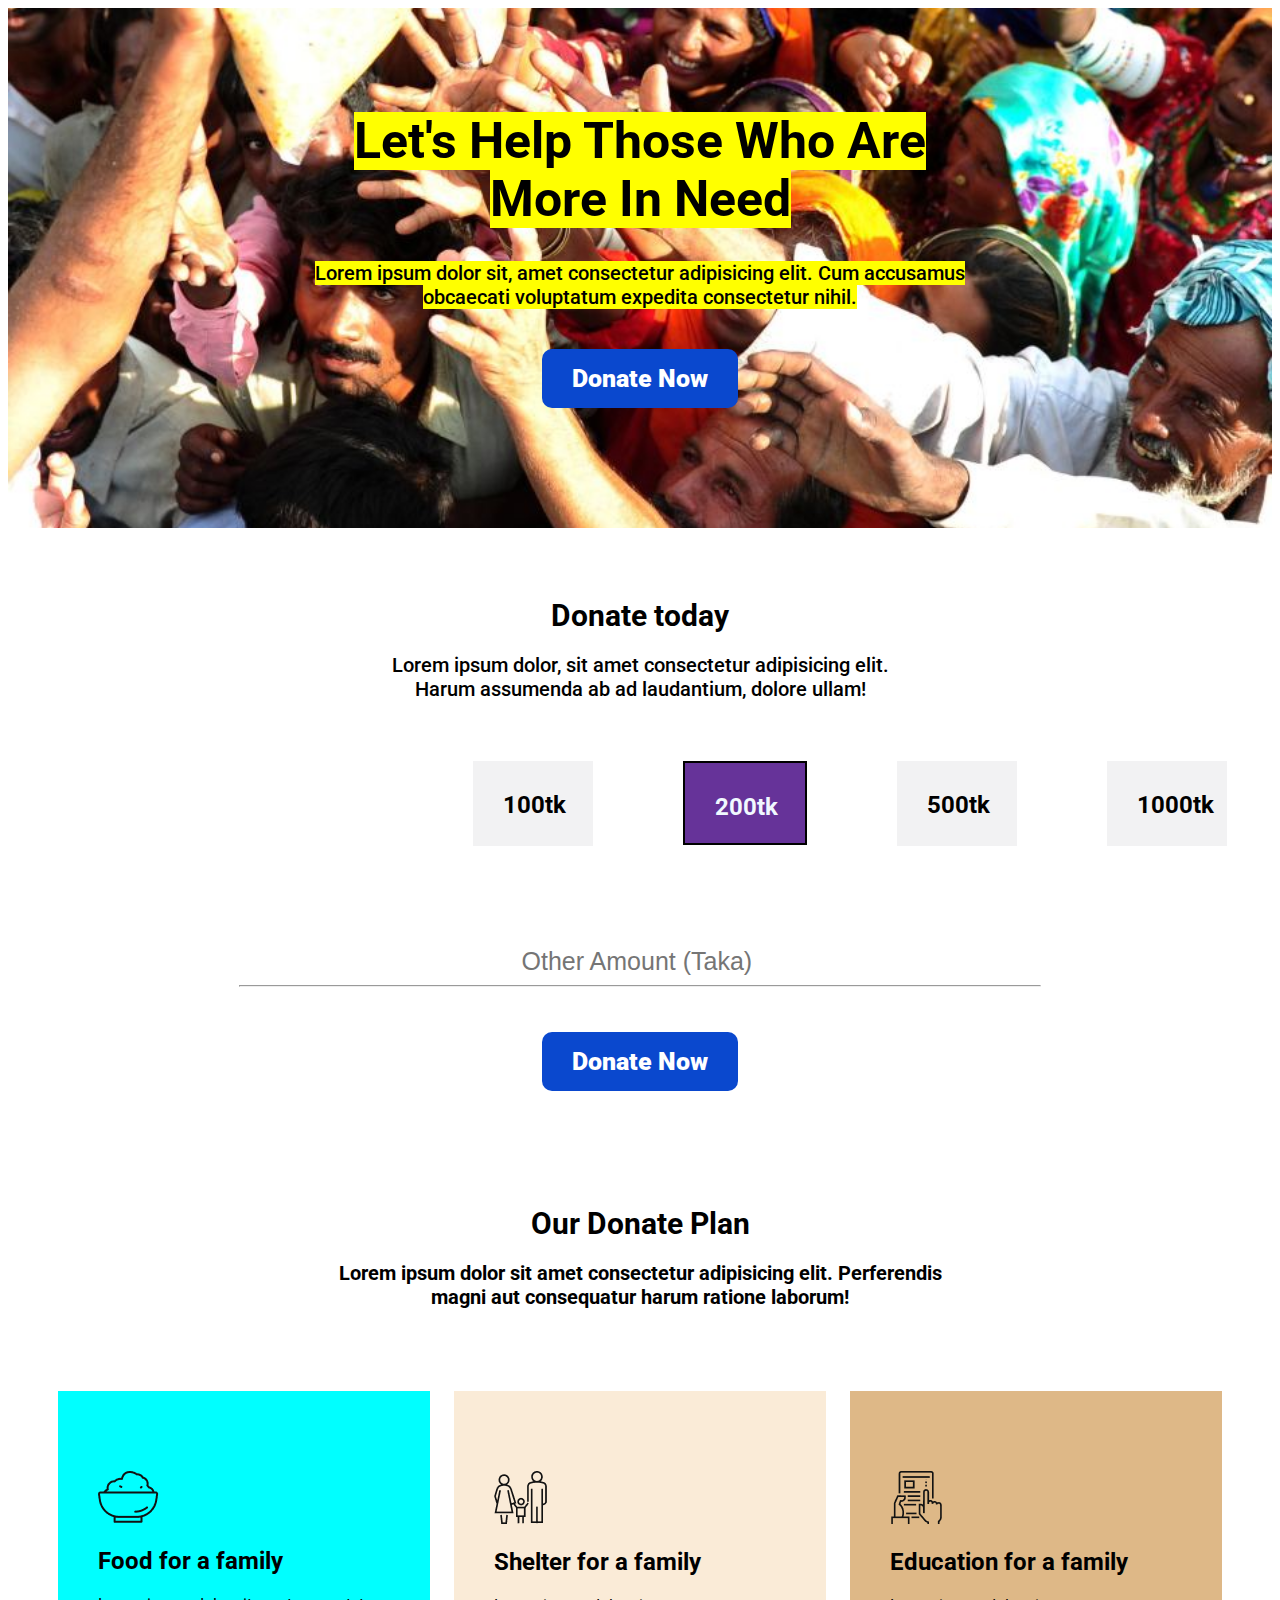
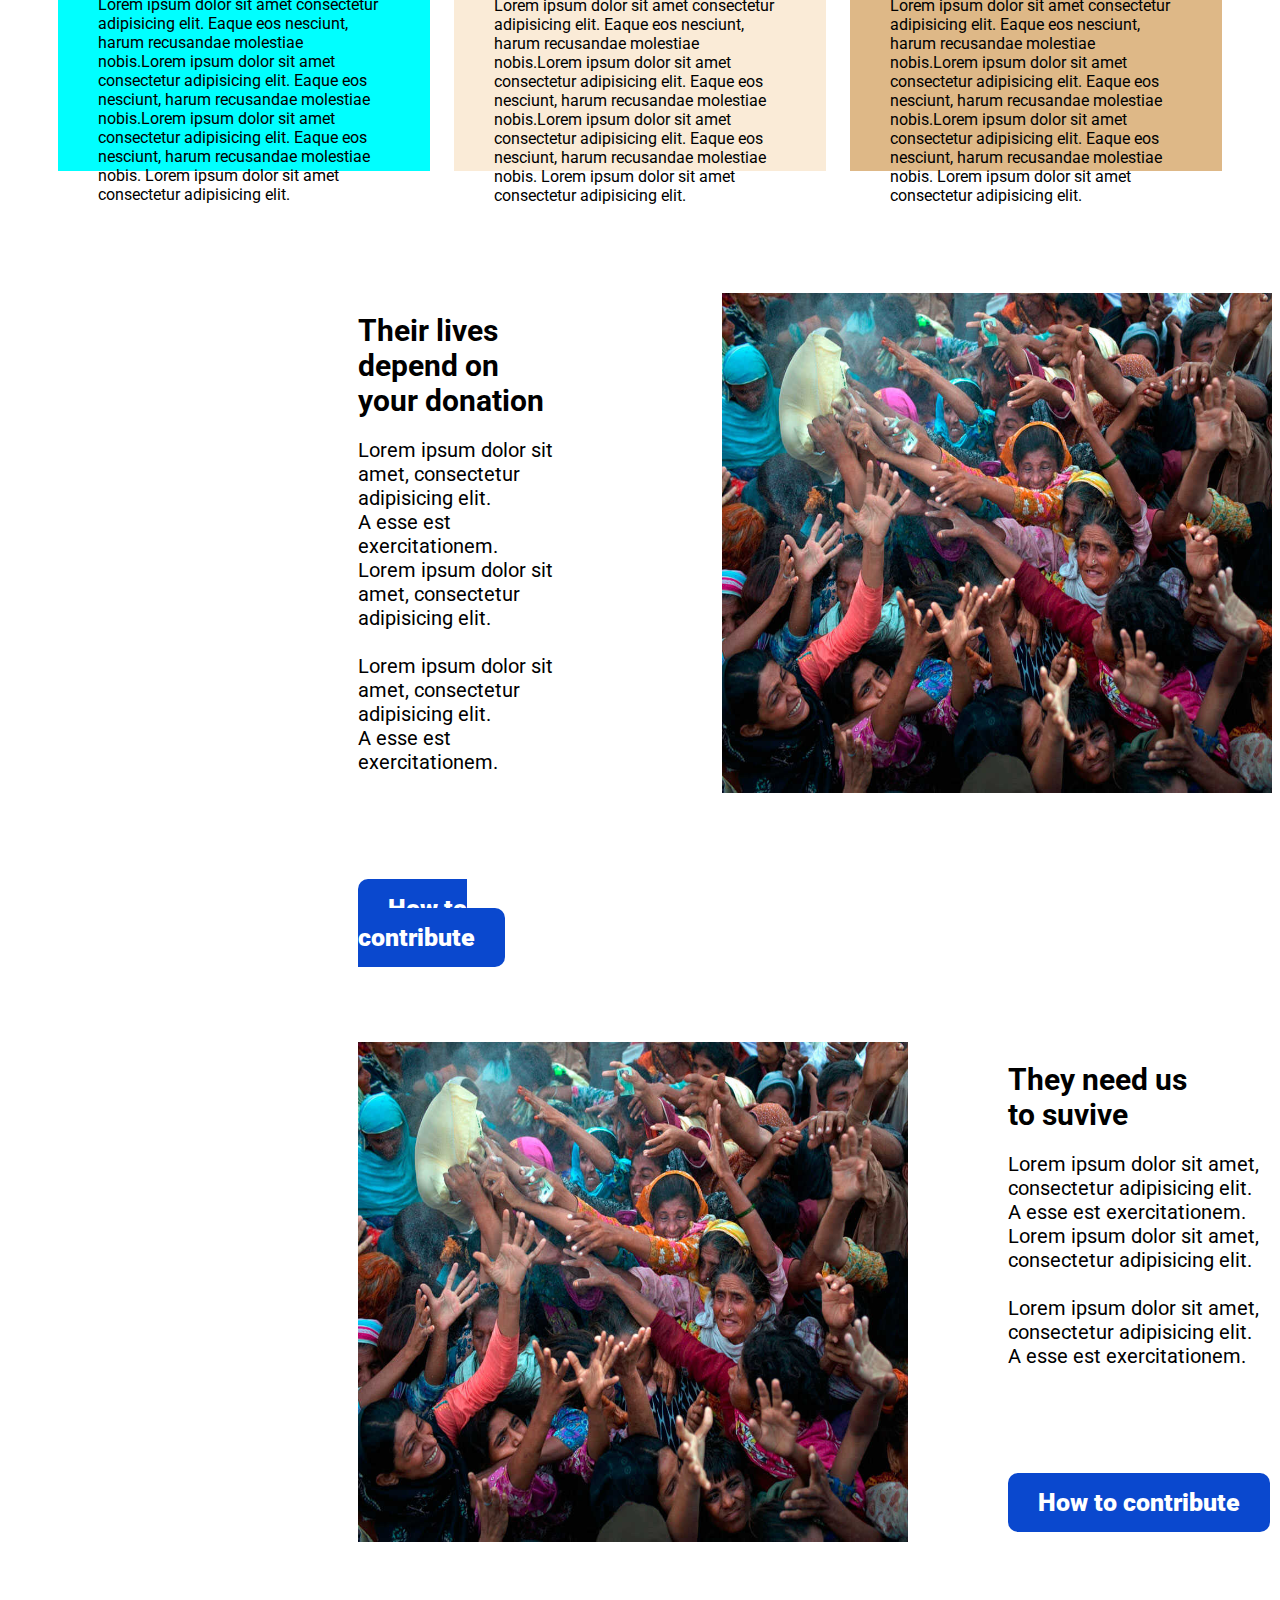
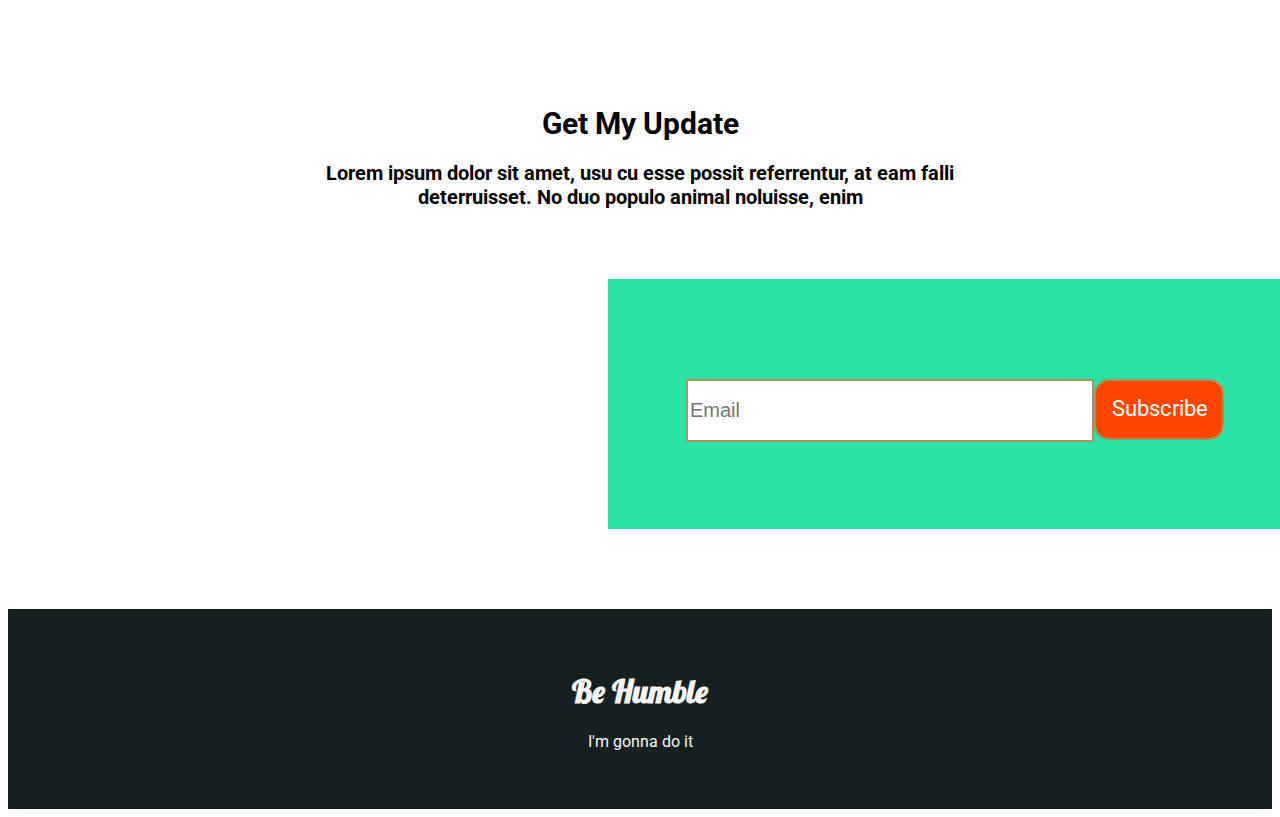
<file: index.html>
<!DOCTYPE html>
<html lang="en">
<head>
    <meta charset="UTF-8">
    <meta name="viewport" content="width=device-width, initial-scale=1.0">
    <title>Donate today</title>
    <link rel="preconnect" href="https://fonts.googleapis.com">
    <link rel="preconnect" href="https://fonts.gstatic.com" crossorigin>
    <link href="https://fonts.googleapis.com/css2?family=Roboto:ital,wght@0,100;0,300;0,400;0,500;0,700;0,900;1,100;1,300;1,400;1,500;1,700;1,900&display=swap" rel="stylesheet">
    
    <link rel="preconnect" href="https://fonts.googleapis.com">
    <link rel="preconnect" href="https://fonts.gstatic.com" crossorigin>
    <link href="https://fonts.googleapis.com/css2?family=Lobster&display=swap" rel="stylesheet">
    <link rel="stylesheet" href="style.css">
</head>
<body>
    
    <!-- Top Banner section Starts -->

   <section class="Container">
         <div class="TopBanner">
            <h1 id="TopbannerH1"><mark> Let's Help Those Who Are </mark><br>
           <mark> More In Need </mark></h1>
            <p> <mark>Lorem ipsum dolor sit, amet consectetur adipisicing elit. Cum accusamus <br>obcaecati voluptatum expedita consectetur nihil.</mark> </p> 
            <a class="DonateNowButton" href="#">Donate Now</a>
        </div>
   </section>  
   <!-- Top Banner section ends  -->

   <!-- Donating amount section starts -->
   <section class="Container">
        <div class="DonateTdy">
            <div>
                <h1>Donate today</h1>
                <p>Lorem ipsum dolor, sit amet consectetur adipisicing elit. <br>Harum assumenda ab ad laudantium, dolore ullam!</p>
            </div>
            <div class="amounts">
                <div class="amount">
                    <h2>100tk</h2>
                </div>
                <div id="TwoHundreds" >
                    <h2>200tk</h2>
                </div>
                <div class="amount">
                    <h2>500tk</h2>
                </div>
                <div class="amount">
                    <h2>1000tk</h2>
                </div>
                <div class="amount"> 
                    <h2>500tk</h2>
                </div>

             </div>

             <div >
                <input id="OtherAmount" type="text" placeholder="Other Amount (Taka)">
                <hr>
             </div>
             <div id="DonateNowButton" >
                <a class="DonateNowButton" href="#">Donate Now</a>
              </div>
        </div>
       
   </section>
   <!-- Donating amount section ends  -->
    <!-- Our Donate plan  starts  -->
   <section class="Container">
     <div class="donationPlan">
        <h1>Our Donate Plan</h1>
        <p>Lorem ipsum dolor sit amet consectetur adipisicing elit. Perferendis <br> magni aut consequatur harum ratione laborum!</p>
     </div>
     <div class="Plans">
        <div id="FoodBG" class="Services">
            <img class="icons" src="icons/food.png" alt="icon">
            <h2>Food for a family</h2>
            <p>Lorem ipsum dolor sit amet consectetur adipisicing elit. Eaque eos nesciunt, harum recusandae molestiae nobis.Lorem ipsum dolor sit amet consectetur adipisicing elit. Eaque eos nesciunt, harum recusandae molestiae nobis.Lorem ipsum dolor sit amet consectetur adipisicing elit. Eaque eos nesciunt, harum recusandae molestiae nobis.
            Lorem ipsum dolor sit amet consectetur adipisicing elit. 
            </p>
        </div>
         <div id="ShelterBG" class="Services">
            <img class="icons" src="icons/shelter.png" alt="icon">
            <h2>Shelter for a family</h2>
            <p>Lorem ipsum dolor sit amet consectetur adipisicing elit. Eaque eos nesciunt, harum recusandae molestiae nobis.Lorem ipsum dolor sit amet consectetur adipisicing elit. Eaque eos nesciunt, harum recusandae molestiae nobis.Lorem ipsum dolor sit amet consectetur adipisicing elit. Eaque eos nesciunt, harum recusandae molestiae nobis.
            Lorem ipsum dolor sit amet consectetur adipisicing elit. 
            </p>
        </div>
         <div id="EducationBG" class="Services">
            <img class="icons" src="icons/Frame-1.png" alt="icon">
            <h2>Education for a family</h2>
            <p>Lorem ipsum dolor sit amet consectetur adipisicing elit. Eaque eos nesciunt, harum recusandae molestiae nobis.Lorem ipsum dolor sit amet consectetur adipisicing elit. Eaque eos nesciunt, harum recusandae molestiae nobis.Lorem ipsum dolor sit amet consectetur adipisicing elit. Eaque eos nesciunt, harum recusandae molestiae nobis.
            Lorem ipsum dolor sit amet consectetur adipisicing elit. 
            </p>
        </div>
     </div>

   </section>
   <!-- our donate plan ends  -->

   <!-- contribution first section starts  -->
    <section>
        <div class="contribution">
            <div>
                <h1>Their lives depend on <br> your donation</h1>
                <p>Lorem ipsum dolor sit amet, consectetur adipisicing elit. <br>A esse est exercitationem. <br> Lorem ipsum dolor sit amet, consectetur adipisicing elit. <br> <br>
                Lorem ipsum dolor sit amet, consectetur adipisicing elit. <br>A esse est exercitationem.</p>

                <a id="ContributeButton" class="DonateNowButton" href="#">How to contribute</a>
            </div>
            <div>
                <img id="FirstImg" src="images/donation6.jpg" alt="">
            </div>
        </div>
    </section>
   <!-- contribution first section ends  -->
   <!-- contribution second section starts  -->
    <section>
        <div class="contribution">
            <div>
                <img id="SecondImg" src="images/donation6.jpg" alt="">
            </div>
            <div>
                <h1>They need us
                <br> to suvive</h1>
                <p>Lorem ipsum dolor sit amet, consectetur adipisicing elit. <br>A esse est exercitationem. <br> Lorem ipsum dolor sit amet, consectetur adipisicing elit. <br> <br>
                Lorem ipsum dolor sit amet, consectetur adipisicing elit. <br>A esse est exercitationem.</p>

                <a id="ContributeButton" class="DonateNowButton" href="#">How to contribute</a>
            </div>
            
        </div>
    </section>
   <!-- contribution Second section ends  -->

   <!-- Gettin Update option starts  -->
   <section class="container" >
        <div class="UpdateSection">
            <h1>Get My Update</h1>
            <p>Lorem ipsum dolor sit amet, usu cu esse possit referrentur, at eam falli <br>
            deterruisset. No duo populo animal noluisse, enim</p>
        </div>
        <div class="InputEmail">
            <div>
                <input type="email" name="email" id="email" placeholder="Email">
            </div>
            <a href="#">Subscribe</a>
        </div>
   </section>
   <!-- Gettin Update option ends  -->

</body>
<footer class="container">
    <div class="footers">
        <div class="BeHumble">
        <h1>Be Humble</h1>
        </div>
        <p>I'm gonna do it</p>
        </div>
     </div>   

</footer>
</html>
</file>
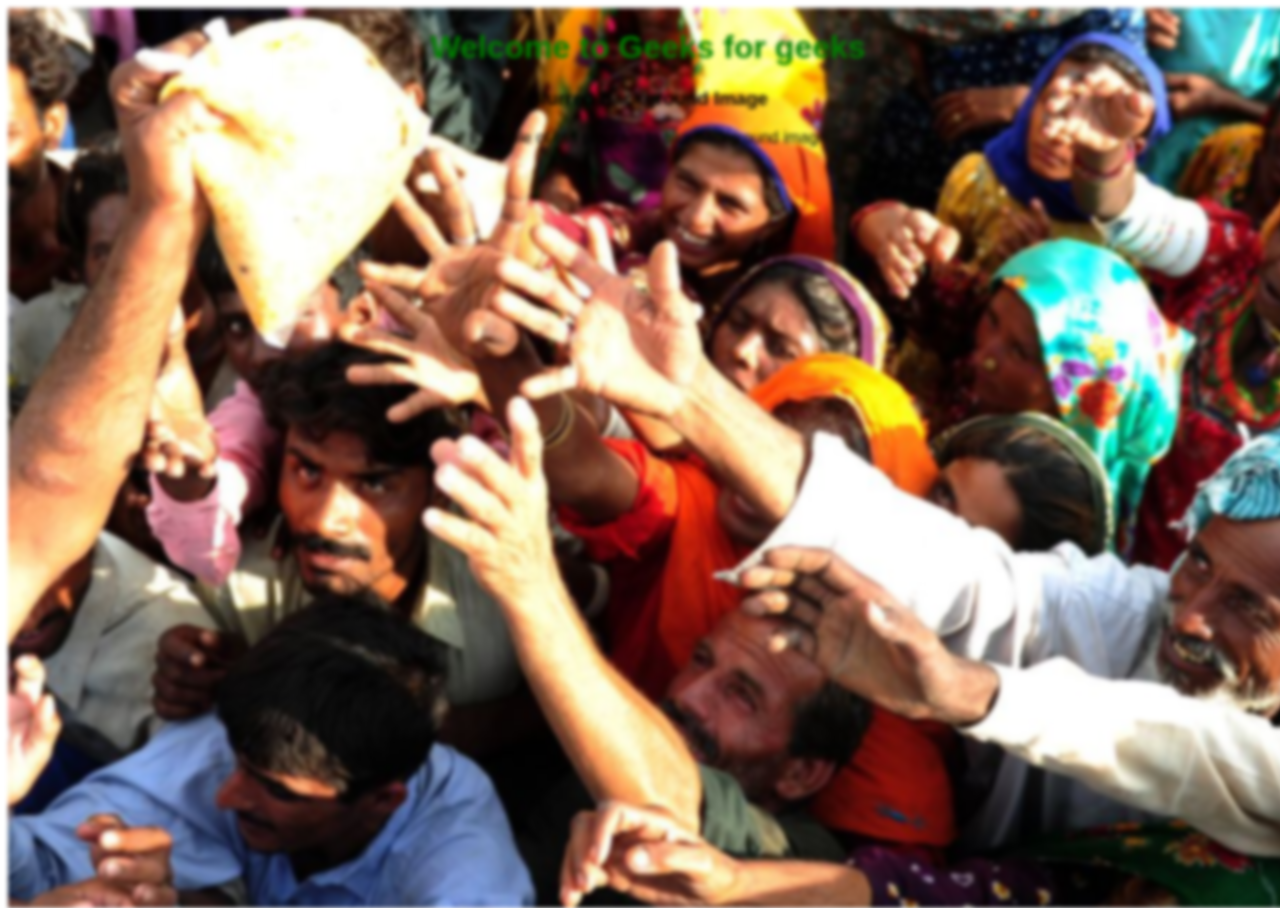
<file: test.html>
<!DOCTYPE html> 
<html> 
<head> 
    <title> 
          Blurred Background image in CSS 
      </title> 
    <style> 
        .background{ 
            height: 350px; 
            margin: 0; 
            font-family: Arial, Helvetica, sans-serif; 
        } 
        
        .background { 
            position: absolute; 
            height: 100%; 
            width: 100%; 
            background-image: url( 
            images/donation0.jpg); 
            background-size: cover; 
            background-position: center; 
            filter: blur(2px); 
            z-index: -1; 
        } 
        
        .text-container { 
            text-align: center; 
        } 
    </style> 
</head> 
    
<body> 
    <div class="background"> 
    <div class="text-container"> 
        <h1 style="color:green"> 
            Welcome to Geeks for geeks</h1> 
        <h3>Blurred Background Image</h3> 
        <p> 
            Example of css program to blur  
            background image 
          </p> 
    </div> 
    </div>
</body> 
</html>
</file>
<file: style.css>
body{
    font-family: "Roboto", sans-serif;
}

.TopBanner{
    text-align: center;
    background-image: url(images/donation0.jpg);
    width: 100%;
    height: 450px;
    color: white;
    font-weight: 1000;
    padding-top: 70px;
    background-position: center;
    background-repeat: no-repeat;
    background-size: cover;
}
#TopbannerH1{
    font-size: 50px;
}
.TopBanner p{
    font-size: 20px;
    font-weight: 500;
    padding-bottom: 35px;
}
.DonateNowButton{
    color: white;
    text-decoration: none;
    background-color: rgb(10, 72, 206);
    padding: 15px 30px;
    font-size: 25px;
    font-weight: 900;
    border-radius: 10px;
    
}

/* Top banner ends  */

/* Donate tdy section starts  */
.DonateTdy{
    text-align: center;
    padding-top: 50px;
    
}
.DonateTdy h1{
    font-size: 30px;
    font-weight: 700;
}
.DonateTdy p{
    font-size: 20px;
    font-weight: 500;
    padding-bottom: 40px;
}
.amounts{
    display: flex;
    margin-left: 375px;
    margin-bottom: 90px;
}
.amount{
    padding-left: 105px; 
    color: rgb(0, 0, 0);
    width: 30px;
    height: 65px;
    border: 0.5px black;
    padding-left: 30px;
    padding-right: 60px;
    padding-top: 10px;
    padding-bottom: 10px;
    background-color: rgba(86, 80, 92, 0.075);
    margin-left: 90px;
    margin-bottom: 10px;
}
#TwoHundreds{
    color: aliceblue;
    width: 30px;
    height: 60px;
    border: 2px solid black;
    padding-left: 30px;
    padding-right: 60px;
    padding-top: 10px;
    padding-bottom: 10px;
    background-color: rebeccapurple;
    margin-left: 90px;
    margin-bottom: 10px;
}
#OtherAmount{
    border: none;
    text-decoration: none;
    font-size:25px;
    margin-left: 85px;
    border
}
hr{
    width: 800px;
    margin-bottom: 60px;
}
#DonateNowButton{
    margin-bottom: 130px;
}

/* Donation part ends  */

/* Our Donation Plan parts starts  */
.donationPlan{
    text-align: center;
    padding-bottom: 50px;
}
.Plans{
    display: flex;
    margin-left: 3%;
    margin-right: 3%;
    margin-bottom: 110px;
}
.Services{
    width: 31%;
    height: 300px;
    margin: 1%;
    padding-left: 40px;
    padding-right: 40px;
    padding-top: 80px;
    
    
}

.donationPlan h1{
  font-size: 30px;
   font-weight: 700;
}

.donationPlan p{
  font-size: 20px;
   font-weight: 700;
}

#FoodBG{
    background-color: aqua;
}
#ShelterBG{
    background-color: antiquewhite;
}
#EducationBG{
    background-color: burlywood;
}

/* Contrubution first section  */
.contribution{
    display: flex;
    margin-left: 350px;
    margin-bottom: 90px;

   
}

.contribution #FirstImg{
    width: 550px;
    height: 500px;
    padding-left: 150px;
}
.contribution #SecondImg{
    width: 550px;
    height: 500px;
    padding-right: 100px;
}

.contribution h1{
    font-size: 30px;
    font-weight: 700;
}
.contribution p{
    font-size: 20px;
    margin-bottom: 120px;
}

/* Update section  */

.UpdateSection{
    text-align: center;
    padding-top: 50px;
}
.UpdateSection h1{
    font-size: 30px;
    font-weight: 700;
}
.UpdateSection p{
    font-size: 20px;
    font-weight: 700;
    padding-bottom: 50px;
}

.InputEmail{
    display: flex;
    background-color: rgb(43, 226, 165);
    width: 600px;
    height: 150px;
    margin-left: 600px;
    padding-top: 100px;
    padding-left: 78px;

}

#email{
    width: 400px;
    height: 57px;
    border: 2px solid rgb(172, 144, 93);
    background-color: white;
    font-size: 20px;
    
}
.InputEmail a{
    
    text-decoration: none;
    width: 110px;
    height: 42px;
    border: 2px solid rgb(172, 144, 93);
    background-color: orangered;
    font-size: 20px;
    font-size-adjust: initial;
    padding-top: 15px;
    padding-left: 16px;
    color: white;
    border-radius: 15px;
    font-size: 22px;
   
    
}

/* footer  */
.BeHumble{
    font-family: "Lobster", sans-serif;
}
footer{
    width: 100%;
    height: 200px;
    background-color: rgb(23, 32, 32);
    color: rgb(247, 247, 247)
}
.footers{
    text-align: center;
    padding-top: 40px;
    margin-top: 80px;
}
</file>
